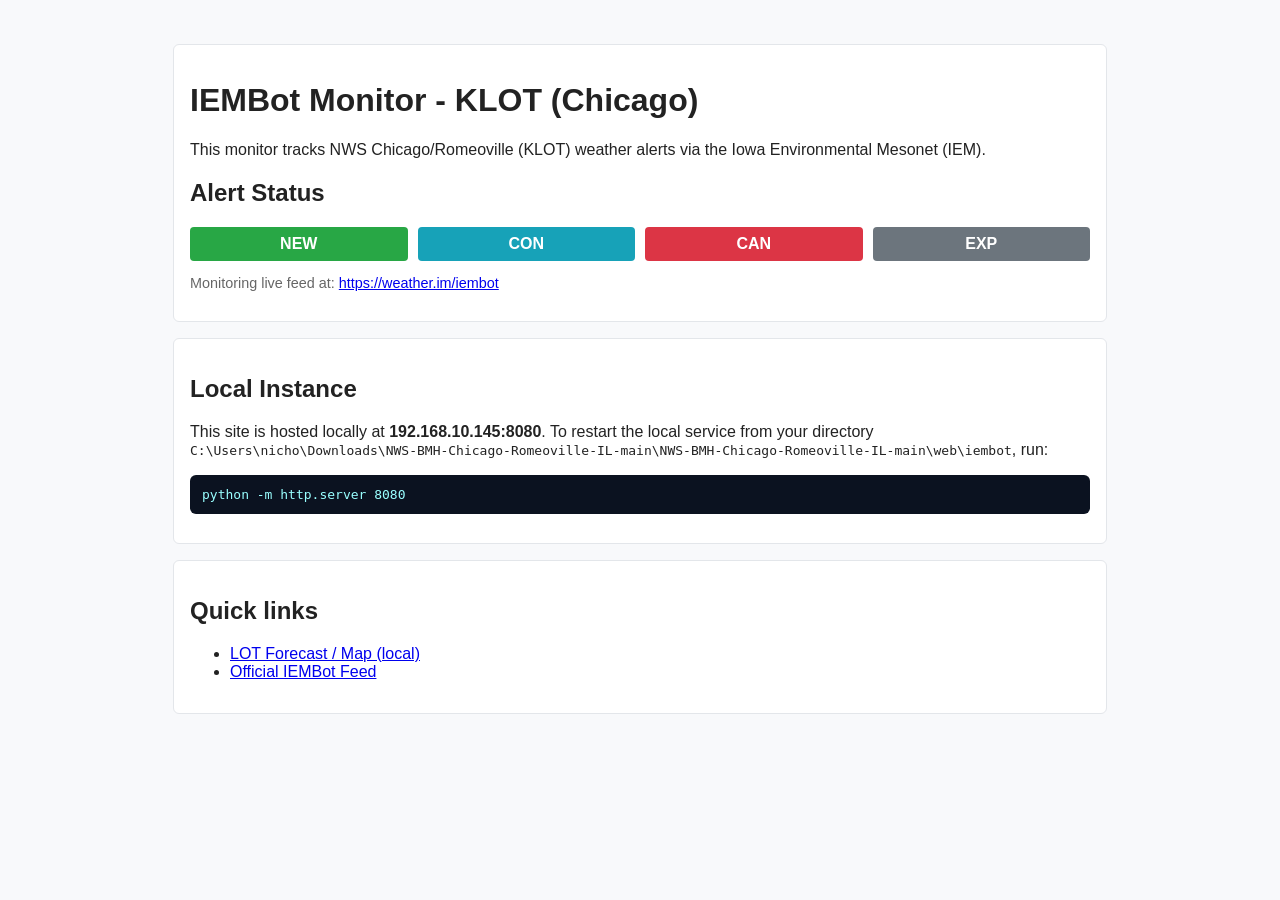
<file: index.html>
<!doctype html>
<html lang="en">
<head>
  <meta charset="utf-8">
  <title>IEMBot Monitor - KLOT</title>
  <meta name="viewport" content="width=device-width,initial-scale=1">
  <style>
    body{font-family:Arial,Helvetica,sans-serif;background:#f8f9fb;color:#222;padding:20px}
    .card{background:#fff;border:1px solid #e3e6ea;padding:16px;border-radius:6px;max-width:900px;margin:16px auto}
    pre.cmd{background:#0b1220;color:#9ff;padding:12px;border-radius:6px;overflow:auto}
    .hint{color:#666;font-size:0.9rem}
    .status-grid { display: grid; grid-template-columns: repeat(auto-fit, minmax(150px, 1fr)); gap: 10px; margin-top: 10px; }
    .badge { padding: 8px; border-radius: 4px; text-align: center; color: white; font-weight: bold; }
    .new { background: #28a745; }
    .con { background: #17a2b8; }
    .can { background: #dc3545; }
    .exp { background: #6c757d; }
  </style>
</head>
<body>
  <div class="card">
    <h1>IEMBot Monitor - KLOT (Chicago)</h1>
    <p>This monitor tracks NWS Chicago/Romeoville (KLOT) weather alerts via the Iowa Environmental Mesonet (IEM).</p>

    <h2>Alert Status</h2>
    <div class="status-grid">
      <div class="badge new">NEW</div>
      <div class="badge con">CON</div>
      <div class="badge can">CAN</div>
      <div class="badge exp">EXP</div>
    </div>
    <p class="hint">Monitoring live feed at: <a href="https://weather.im/iembot">https://weather.im/iembot</a></p>
  </div>

  <div class="card">
    <h2>Local Instance</h2>
    <p>This site is hosted locally at <strong>192.168.10.145:8080</strong>. To restart the local service from your directory <code>C:\Users\nicho\Downloads\NWS-BMH-Chicago-Romeoville-IL-main\NWS-BMH-Chicago-Romeoville-IL-main\web\iembot</code>, run:</p>
    <pre class="cmd">python -m http.server 8080</pre>
  </div>

  <div class="card">
    <h2>Quick links</h2>
    <ul>
      <li><a href="/wfo/lot/">LOT Forecast / Map (local)</a></li>
      <li><a href="https://weather.im/iembot">Official IEMBot Feed</a></li>
    </ul>
  </div>
</body>
</html>
</file>
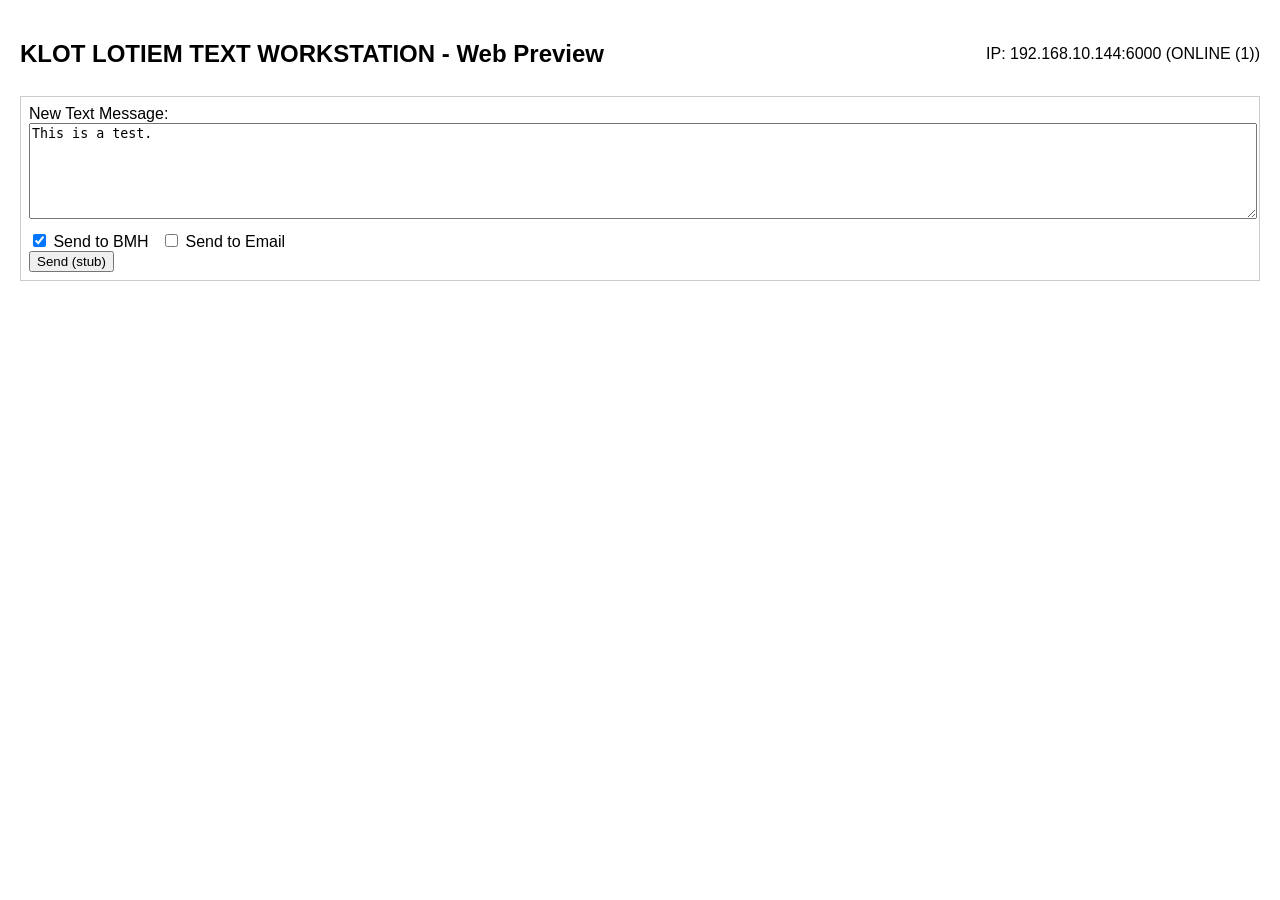
<file: TEXT_WORKSTATION/web/index.html>
<!doctype html>
<html lang="en">
<head>
  <meta charset="utf-8" />
  <meta name="viewport" content="width=device-width, initial-scale=1" />
  <title>KLOT LOTIEM TEXT WORKSTATION (Web Preview)</title>
  <style>
    body { font-family: Arial, Helvetica, sans-serif; padding: 12px }
    .header { display:flex; justify-content:space-between; align-items:center }
    .box { border:1px solid #ccc; padding:8px; margin-top:8px }
  </style>
</head>
<body>
  <div class="header">
    <h2>KLOT LOTIEM TEXT WORKSTATION - Web Preview</h2>
    <div id="ip">IP: --</div>
  </div>
  <div class="box">
    <label>New Text Message:</label>
    <textarea id="msg" rows="6" style="width:100%">This is a test.</textarea>
    <div style="margin-top:8px">
      <label><input type="checkbox" id="send_bmh" checked/> Send to BMH</label>
      <label style="margin-left:8px"><input type="checkbox" id="send_email"/> Send to Email</label>
    </div>
    <button id="send">Send (stub)</button>
  </div>

  <script src="app.js"></script>
</body>
</html>
</file>
